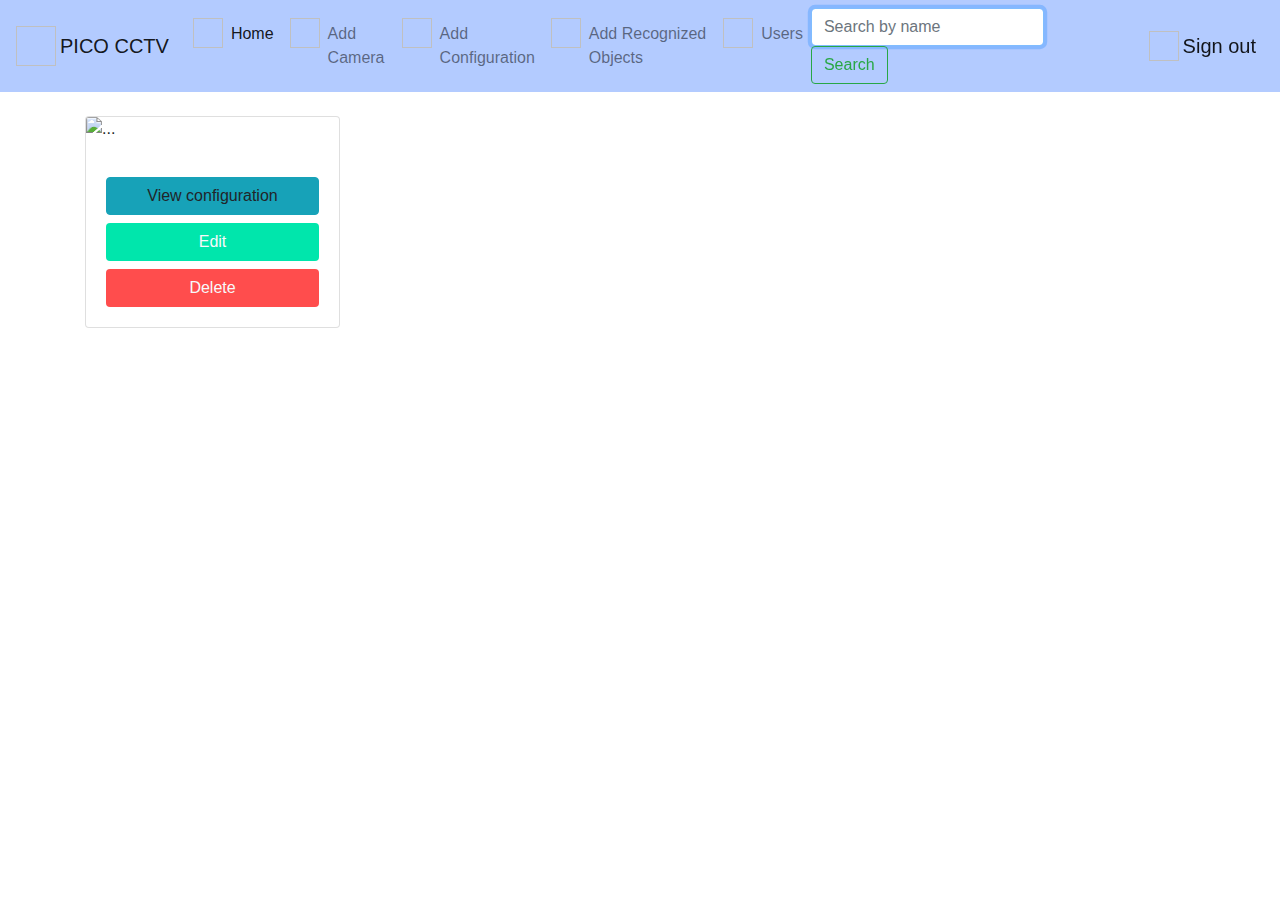
<file: src/main/resources/templates/index.html>
<!doctype html>
<html lang="en">
    <head>
        <!-- Required meta tags -->
        <meta charset="utf-8">
        <meta name="viewport" content="width=device-width, initial-scale=1, shrink-to-fit=no">
        <link rel="stylesheet" th:href="@{/css/index.css}">
        <!-- Bootstrap CSS -->
        <link rel="stylesheet" href="https://stackpath.bootstrapcdn.com/bootstrap/4.4.1/css/bootstrap.min.css" integrity="sha384-Vkoo8x4CGsO3+Hhxv8T/Q5PaXtkKtu6ug5TOeNV6gBiFeWPGFN9MuhOf23Q9Ifjh" crossorigin="anonymous">

        <title>PICO CCTV</title>
    </head>
    <body>
        <div th:object="${user}">
            <nav class="navbar navbar-expand-lg navbar-light" style="background-color: #b3cbff;">
                <img th:src="@{/img/logo.png}" width="40" height="40" alt="">
                <a class="navbar-brand ml-1" th:href="@{/home(sid=${user.token})}">PICO CCTV</a>
                <button class="navbar-toggler" type="button" data-toggle="collapse" data-target="#navbarNav" aria-controls="navbarNav" aria-expanded="false" aria-label="Toggle navigation">
                    <span class="navbar-toggler-icon"></span>
                </button>
                <div class="collapse navbar-collapse" id="navbarNav">
                    <ul class="navbar-nav">
                        <img class="mt-1 ml-2" th:src="@{/img/house.png}" width="30" height="30" alt="">
                        <li class="nav-item active">
                            <a class="nav-link" th:href="@{/home(sid=${user.token})}">Home <span class="sr-only">(current)</span></a>
                        </li>
                        <img class="mt-1 ml-2" th:src="@{/img/add.png}" width="30" height="30" alt="">
                        <li class="nav-item">
                            <a class="nav-link" th:href="@{/camera/new(sid=${user.token})}">Add Camera</a>
                        </li>
                        <img class="mt-1 ml-2" th:src="@{/img/settings.png}" width="30" height="30" alt="">
                        <li class="nav-item">
                            <a class="nav-link" th:href="@{/configuration/new(sid=${user.token})}">Add Configuration</a>
                        </li>
                        <img th:if="${user.role.name == 'ADMIN'}" class="mt-1 ml-2" th:src="@{/img/recognize.png}" width="30" height="30" alt="">
                        <li th:if="${user.role.name == 'ADMIN'}" class="nav-item">
                            <a class="nav-link" th:href="@{/object/new(sid=${user.token})}">Add Recognized Objects</a>
                        </li>
                        <img th:if="${user.role.name == 'ADMIN'}" class="mt-1 ml-2" th:src="@{/img/users.png}" width="30" height="30" alt="">
                        <li th:if="${user.role.name == 'ADMIN'}" class="nav-item">
                            <a class="nav-link" th:href="@{/users(sid=${user.token})}">Users</a>
                        </li>
                    </ul>
                </div>
                <form th:action="@{/search}" class="form-inline my-2 my-lg-0 mr-4">
                    <input autofocus="autofocus" name="q" class="form-control mr-sm-2" type="search" placeholder="Search by name" aria-label="Search">
                    <input style="display:none" name="sid" th:value="${user.token}"></input>
                    <button class="btn btn-outline-success my-2 my-sm-0" type="submit">Search</button>
                </form>
                <img class="ml-5" th:src="@{/img/sign.png}" width="30" height="30" alt="">
                <a class="navbar-brand ml-1 mr-2" href="/user/login">Sign out</a>
            </nav>

            <div class="container mt-4 cameras-index">
                <div class="row">
                        <div th:each="camera : ${cameras}" class="col-md-3 mb-4">
                            <div class="card">
                                <img th:src="${camera.urlImage}" class="card-img-top" alt="...">
                                <div class="card-body">
                                    <h5 th:text="${camera.name}" class="card-title"></h5>
                                    <p th:text="${camera.description}" class="card-text"></p>
                                    <p th:text="${camera.ip}" class="card-text"></p>
                                    <a th:href="@{/configurationById(id=${camera.configuration.id}, sid=${user.token})}" class="btn btn-info w-100">View configuration</a>
                                    <a th:href="@{/camera/edit(id=${camera.id}, sid=${user.token})}" style="background-color: #00e6ac;" class="btn mt-2 w-100 text-light">Edit</a>
                                    <a th:href="@{/camera/delete(id=${camera.id}, sid=${user.token})}" style="background-color: #ff4d4d;" class="btn mt-2 w-100 text-light">Delete</a>
                                </div>
                            </div>
                        </div>
                </div>
            </div>
        </div>

        <!-- Optional JavaScript -->
        <!-- jQuery first, then Popper.js, then Bootstrap JS -->
        <script src="https://code.jquery.com/jquery-3.4.1.slim.min.js" integrity="sha384-J6qa4849blE2+poT4WnyKhv5vZF5SrPo0iEjwBvKU7imGFAV0wwj1yYfoRSJoZ+n" crossorigin="anonymous"></script>
        <script src="https://cdn.jsdelivr.net/npm/popper.js@1.16.0/dist/umd/popper.min.js" integrity="sha384-Q6E9RHvbIyZFJoft+2mJbHaEWldlvI9IOYy5n3zV9zzTtmI3UksdQRVvoxMfooAo" crossorigin="anonymous"></script>
        <script src="https://stackpath.bootstrapcdn.com/bootstrap/4.4.1/js/bootstrap.min.js" integrity="sha384-wfSDF2E50Y2D1uUdj0O3uMBJnjuUD4Ih7YwaYd1iqfktj0Uod8GCExl3Og8ifwB6" crossorigin="anonymous"></script>
    </body>
</html>
</file>
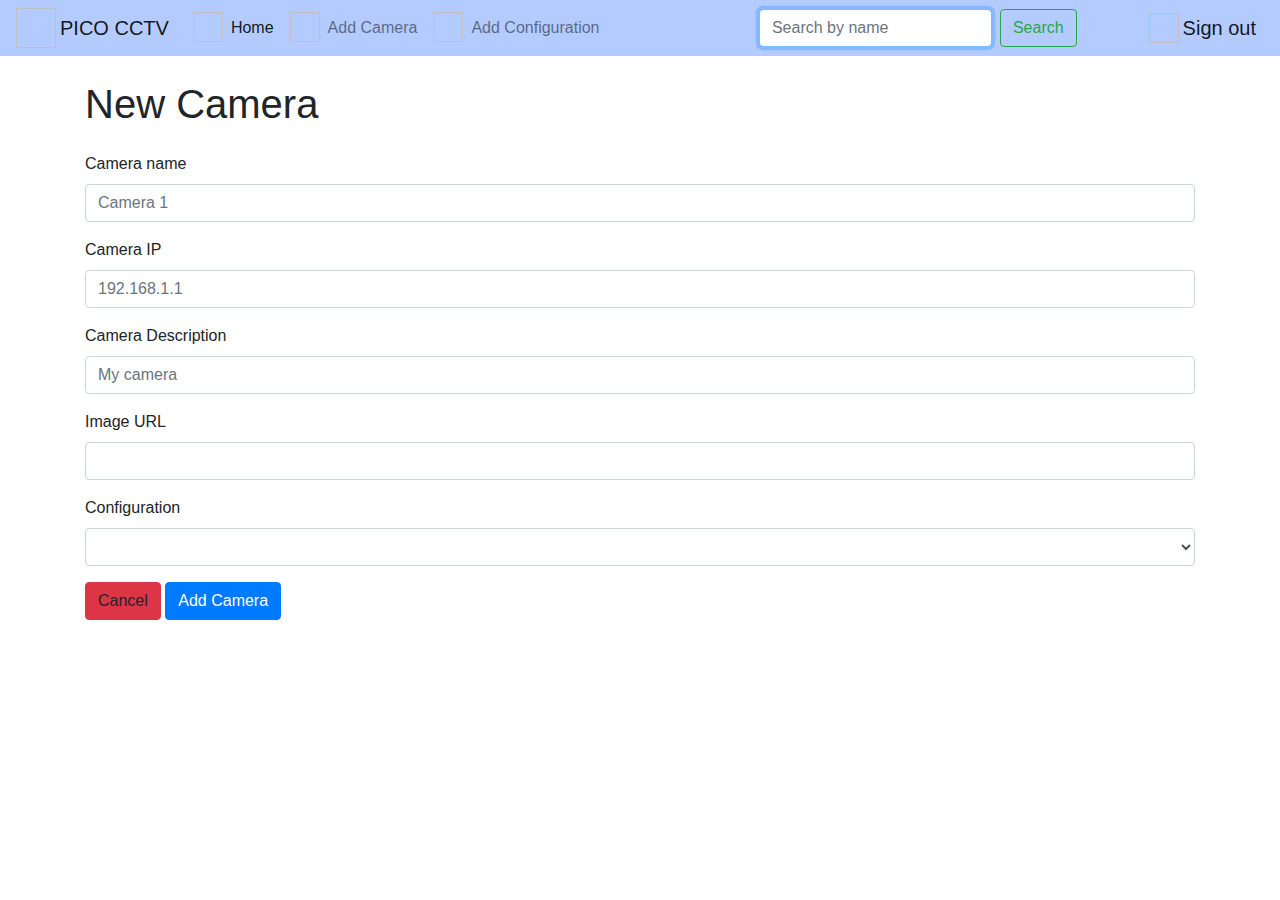
<file: src/main/resources/templates/addCamera.html>
<!doctype html>
<html lang="en">
    <head>
        <!-- Required meta tags -->
        <meta charset="utf-8">
        <meta name="viewport" content="width=device-width, initial-scale=1, shrink-to-fit=no">

        <link rel="stylesheet" th:href="@{/css/index.css}">
        <!-- Bootstrap CSS -->
        <link rel="stylesheet" href="https://stackpath.bootstrapcdn.com/bootstrap/4.4.1/css/bootstrap.min.css" integrity="sha384-Vkoo8x4CGsO3+Hhxv8T/Q5PaXtkKtu6ug5TOeNV6gBiFeWPGFN9MuhOf23Q9Ifjh" crossorigin="anonymous">

        <title>Add Camera</title>
    </head>
    <body>
        <nav class="navbar navbar-expand-lg navbar-light" style="background-color: #b3cbff;">
            <img th:src="@{/img/logo.png}" width="40" height="40" alt="">
            <a class="navbar-brand ml-1" th:href="@{/home(sid=${user.token})}">PICO CCTV</a>
            <button class="navbar-toggler" type="button" data-toggle="collapse" data-target="#navbarNav" aria-controls="navbarNav" aria-expanded="false" aria-label="Toggle navigation">
                <span class="navbar-toggler-icon"></span>
            </button>
            <div class="collapse navbar-collapse" id="navbarNav" th:object="${user}">
                <ul class="navbar-nav">
                    <img class="mt-1 ml-2" th:src="@{/img/house.png}" width="30" height="30" alt="">
                    <li class="nav-item active">
                        <a class="nav-link" th:href="@{/home(sid=${user.token})}">Home <span class="sr-only">(current)</span></a>
                    </li>
                    <img class="mt-1 ml-2" th:src="@{/img/add.png}" width="30" height="30" alt="">
                    <li class="nav-item">
                        <a class="nav-link" th:href="@{/camera/new(sid=${user.token})}">Add Camera</a>
                    </li>
                    <img class="mt-1 ml-2" th:src="@{/img/settings.png}" width="30" height="30" alt="">
                    <li class="nav-item">
                        <a class="nav-link" th:href="@{/configuration/new(sid=${user.token})}">Add Configuration</a>
                    </li>
                </ul>
            </div>
            <form th:action="@{/search}" class="form-inline my-2 my-lg-0 mr-4">
                <input autofocus="autofocus" name="q" class="form-control mr-sm-2" type="search" placeholder="Search by name" aria-label="Search">
                <input style="display:none" name="sid" th:value="${user.token}"></input>
                <button class="btn btn-outline-success my-2 my-sm-0" type="submit">Search</button>
            </form>
            <img class="ml-5" th:src="@{/img/sign.png}" width="30" height="30" alt="">
            <a class="navbar-brand ml-1 mr-2" href="/user/login">Sign out</a>
        </nav>

        <div class="container center_div">
            <h1 class="mt-4">New Camera</h1>
            <div th:object="${user}">
                <form method="post" th:action="@{/camera/save(sid=${user.token})}" th:object="${camera}">
                    <div class="form-group mt-4">
                        <label for="name">Camera name</label>
                        <input required="true" th:field="*{name}" type="text" class="form-control" name="name" id="name" placeholder="Camera 1">
                    </div>
                    <div class="form-group">
                        <label for="ip">Camera IP</label>
                        <input required="true" th:field="*{ip}" type="text" class="form-control" name="ip" id="ip" placeholder="192.168.1.1">
                    </div>
                    <div class="form-group">
                        <label for="description">Camera Description</label>
                        <input type="text" th:field="*{description}" class="form-control" name="description" id="description" placeholder="My camera">
                    </div>
                    <div class="form-group">
                        <label for="urlImage">Image URL</label>
                        <input type="text" th:field="*{urlImage}" class="form-control" name="urlImage" id="urlImage" placeholder="">
                    </div>
                    <div class="form-group">
                        <label for="configuration">Configuration</label>
                        <select class="form-control" th:field="*{configuration}" id="configuration">
                            <option th:each="configuration : ${configurations}" th:value="${configuration.id}" th:text="${configuration.name}"></option>
                        </select>
                    </div>
                    <a th:href="@{/home(sid=${user.token})}" class="btn btn-danger">Cancel</a>
                    <button type="submit" class="btn btn-primary">Add Camera</button>
                </form>
            </div>
        </div>
</file>
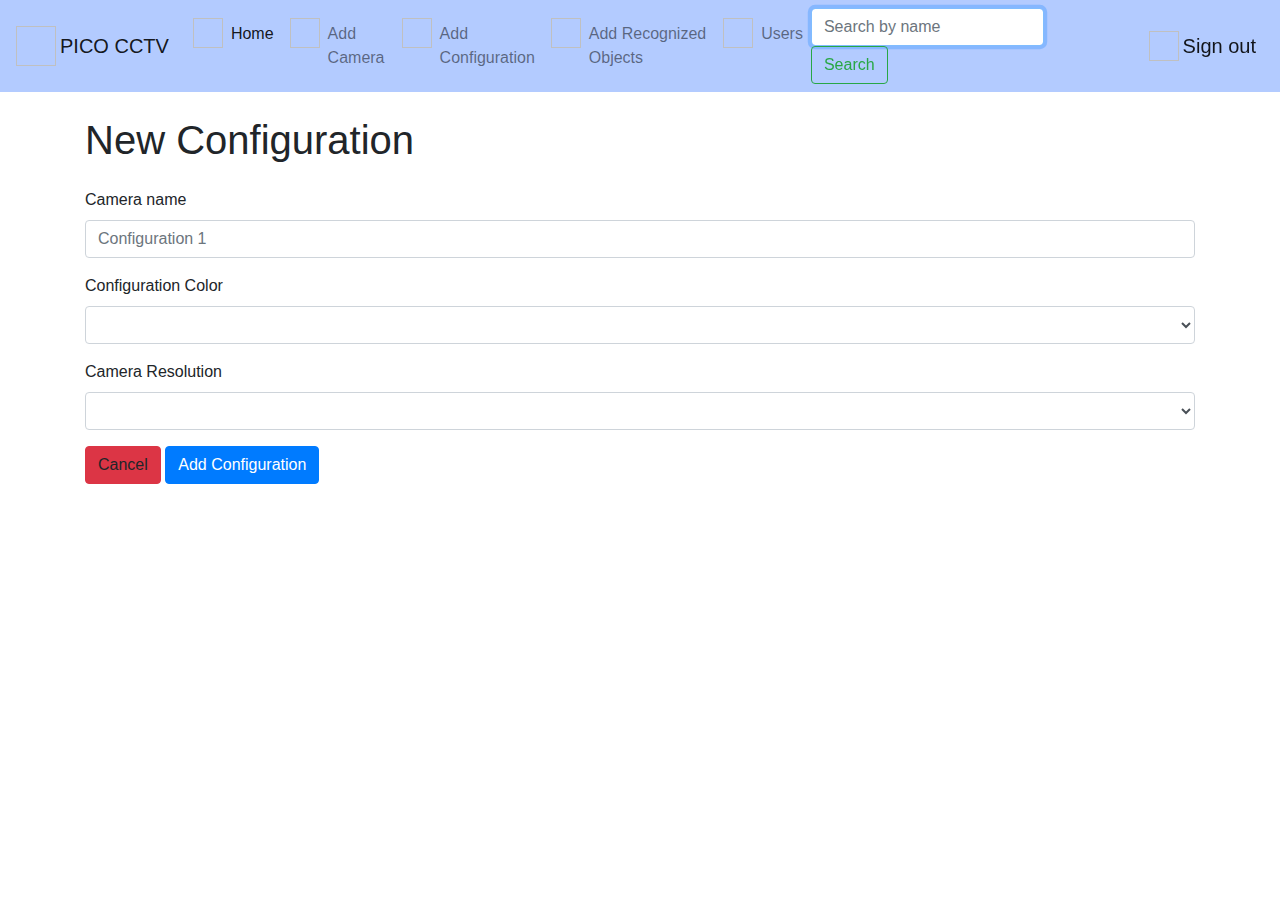
<file: src/main/resources/templates/addConfiguration.html>
<!doctype html>
<html lang="en">
    <head>
        <!-- Required meta tags -->
        <meta charset="utf-8">
        <meta name="viewport" content="width=device-width, initial-scale=1, shrink-to-fit=no">

        <link rel="stylesheet" th:href="@{/css/index.css}">
        <!-- Bootstrap CSS -->
        <link rel="stylesheet" href="https://stackpath.bootstrapcdn.com/bootstrap/4.4.1/css/bootstrap.min.css" integrity="sha384-Vkoo8x4CGsO3+Hhxv8T/Q5PaXtkKtu6ug5TOeNV6gBiFeWPGFN9MuhOf23Q9Ifjh" crossorigin="anonymous">

        <title>Add Configuration</title>
    </head>
    <body>
        <nav class="navbar navbar-expand-lg navbar-light" style="background-color: #b3cbff;">
            <img th:src="@{/img/logo.png}" width="40" height="40" alt="">
            <a class="navbar-brand ml-1" th:href="@{/home(sid=${user.token})}">PICO CCTV</a>
            <button class="navbar-toggler" type="button" data-toggle="collapse" data-target="#navbarNav" aria-controls="navbarNav" aria-expanded="false" aria-label="Toggle navigation">
                <span class="navbar-toggler-icon"></span>
            </button>
            <div class="collapse navbar-collapse" id="navbarNav">
                <ul class="navbar-nav">
                    <img class="mt-1 ml-2" th:src="@{/img/house.png}" width="30" height="30" alt="">
                    <li class="nav-item active">
                        <a class="nav-link" th:href="@{/home(sid=${user.token})}">Home <span class="sr-only">(current)</span></a>
                    </li>
                    <img class="mt-1 ml-2" th:src="@{/img/add.png}" width="30" height="30" alt="">
                    <li class="nav-item">
                        <a class="nav-link" th:href="@{/camera/new(sid=${user.token})}">Add Camera</a>
                    </li>
                    <img class="mt-1 ml-2" th:src="@{/img/settings.png}" width="30" height="30" alt="">
                    <li class="nav-item">
                        <a class="nav-link" th:href="@{/configuration/new(sid=${user.token})}">Add Configuration</a>
                    </li>
                    <img th:if="${user.role.name == 'ADMIN'}" class="mt-1 ml-2" th:src="@{/img/recognize.png}" width="30" height="30" alt="">
                    <li th:if="${user.role.name == 'ADMIN'}" class="nav-item">
                        <a class="nav-link" th:href="@{/object/new(sid=${user.token})}">Add Recognized Objects</a>
                    </li>
                    <img th:if="${user.role.name == 'ADMIN'}" class="mt-1 ml-2" th:src="@{/img/users.png}" width="30" height="30" alt="">
                    <li th:if="${user.role.name == 'ADMIN'}" class="nav-item">
                        <a class="nav-link" th:href="@{/users(sid=${user.token})}">Users</a>
                    </li>
                </ul>
            </div>
            <form th:action="@{/search}" class="form-inline my-2 my-lg-0 mr-4">
                <input autofocus="autofocus" name="q" class="form-control mr-sm-2" type="search" placeholder="Search by name" aria-label="Search">
                <input style="display:none" name="sid" th:value="${user.token}"></input>
                <button class="btn btn-outline-success my-2 my-sm-0" type="submit">Search</button>
            </form>
            <img class="ml-5" th:src="@{/img/sign.png}" width="30" height="30" alt="">
            <a class="navbar-brand ml-1 mr-2" href="/user/login">Sign out</a>
        </nav>

        <div class="container center_div">
            <h1 class="mt-4">New Configuration</h1>
            <div th:object="${user}">
                <form method="post" th:action="@{/configuration/save(sid=${user.token})}" th:object="${configuration}">
                    <div class="form-group mt-4">
                        <label for="name">Camera name</label>
                        <input required="true" th:field="*{name}" type="text" class="form-control" name="name" id="name" placeholder="Configuration 1">
                    </div>
                    <div class="form-group">
                        <label for="color">Configuration Color</label>
                        <select class="form-control" th:field="*{color}" id="color">
                            <option th:value="RGB" th:text="RGB"></option>
                            <option th:value="CMYK" th:text="CMYK"></option>
                            <option th:value="Grayscale" th:text="Grayscale"></option>
                        </select>
                    </div>
                    <div class="form-group">
                        <label for="resolution">Camera Resolution</label>
                        <select class="form-control" th:field="*{resolution}" id="resolution">
                            <option th:value="640x360" th:text="640x360"></option>
                            <option th:value="800x600" th:text="800x600"></option>
                            <option th:value="1024x768" th:text="1024x768"></option>
                            <option th:value="1440x900" th:text="1440x900"></option>
                            <option th:value="1920x1080" th:text="1920x1080"></option>
                        </select>
                    </div>
                    <a th:href="@{/home(sid=${user.token})}" class="btn btn-danger">Cancel</a>
                    <button type="submit" class="btn btn-primary">Add Configuration</button>
                </form>
            </div>
        </div>
</file>
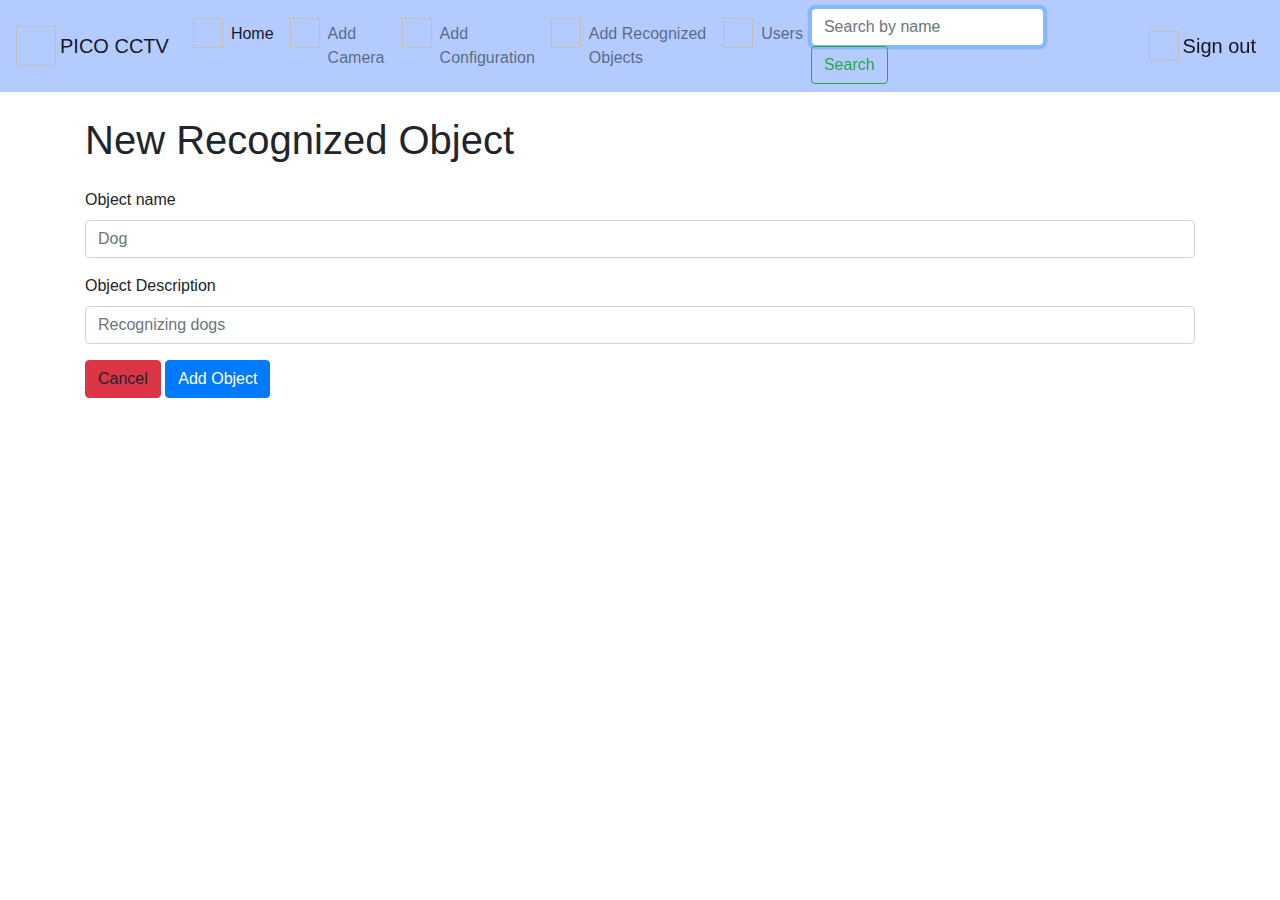
<file: src/main/resources/templates/addObject.html>
<!doctype html>
<html lang="en">
    <head>
        <!-- Required meta tags -->
        <meta charset="utf-8">
        <meta name="viewport" content="width=device-width, initial-scale=1, shrink-to-fit=no">

        <link rel="stylesheet" th:href="@{/css/index.css}">
        <!-- Bootstrap CSS -->
        <link rel="stylesheet" href="https://stackpath.bootstrapcdn.com/bootstrap/4.4.1/css/bootstrap.min.css" integrity="sha384-Vkoo8x4CGsO3+Hhxv8T/Q5PaXtkKtu6ug5TOeNV6gBiFeWPGFN9MuhOf23Q9Ifjh" crossorigin="anonymous">

        <title>Add Camera</title>
    </head>
    <body>
        <nav class="navbar navbar-expand-lg navbar-light" style="background-color: #b3cbff;">
            <img th:src="@{/img/logo.png}" width="40" height="40" alt="">
            <a class="navbar-brand ml-1" th:href="@{/home(sid=${user.token})}">PICO CCTV</a>
            <button class="navbar-toggler" type="button" data-toggle="collapse" data-target="#navbarNav" aria-controls="navbarNav" aria-expanded="false" aria-label="Toggle navigation">
                <span class="navbar-toggler-icon"></span>
            </button>
            <div class="collapse navbar-collapse" id="navbarNav">
                <ul class="navbar-nav">
                    <img class="mt-1 ml-2" th:src="@{/img/house.png}" width="30" height="30" alt="">
                    <li class="nav-item active">
                        <a class="nav-link" th:href="@{/home(sid=${user.token})}">Home <span class="sr-only">(current)</span></a>
                    </li>
                    <img class="mt-1 ml-2" th:src="@{/img/add.png}" width="30" height="30" alt="">
                    <li class="nav-item">
                        <a class="nav-link" th:href="@{/camera/new(sid=${user.token})}">Add Camera</a>
                    </li>
                    <img class="mt-1 ml-2" th:src="@{/img/settings.png}" width="30" height="30" alt="">
                    <li class="nav-item">
                        <a class="nav-link" th:href="@{/configuration/new(sid=${user.token})}">Add Configuration</a>
                    </li>
                    <img th:if="${user.role.name == 'ADMIN'}" class="mt-1 ml-2" th:src="@{/img/recognize.png}" width="30" height="30" alt="">
                    <li th:if="${user.role.name == 'ADMIN'}" class="nav-item">
                        <a class="nav-link" th:href="@{/object/new(sid=${user.token})}">Add Recognized Objects</a>
                    </li>
                    <img th:if="${user.role.name == 'ADMIN'}" class="mt-1 ml-2" th:src="@{/img/users.png}" width="30" height="30" alt="">
                    <li th:if="${user.role.name == 'ADMIN'}" class="nav-item">
                        <a class="nav-link" th:href="@{/users(sid=${user.token})}">Users</a>
                    </li>
                </ul>
            </div>
            <form th:action="@{/search}" class="form-inline my-2 my-lg-0 mr-4">
                <input autofocus="autofocus" name="q" class="form-control mr-sm-2" type="search" placeholder="Search by name" aria-label="Search">
                <input style="display:none" name="sid" th:value="${user.token}"></input>
                <button class="btn btn-outline-success my-2 my-sm-0" type="submit">Search</button>
            </form>
            <img class="ml-5" th:src="@{/img/sign.png}" width="30" height="30" alt="">
            <a class="navbar-brand ml-1 mr-2" href="/user/login">Sign out</a>
        </nav>

        <div class="container center_div">
            <h1 class="mt-4">New Recognized Object</h1>
            <div th:object="${user}">
                <form method="post" th:action="@{/object/save(sid=${user.token})}" th:object="${object}">
                    <div class="form-group mt-4">
                        <label for="name">Object name</label>
                        <input required="true" th:field="*{name}" type="text" class="form-control" name="name" id="name" placeholder="Dog">
                    </div>
                    <div class="form-group">
                        <label for="description">Object Description</label>
                        <input type="text" th:field="*{description}" class="form-control" name="description" id="description" placeholder="Recognizing dogs">
                    </div>
                    <a th:href="@{/home(sid=${user.token})}" class="btn btn-danger">Cancel</a>
                    <button type="submit" class="btn btn-primary">Add Object</button>
                </form>
            </div>
        </div>
</file>
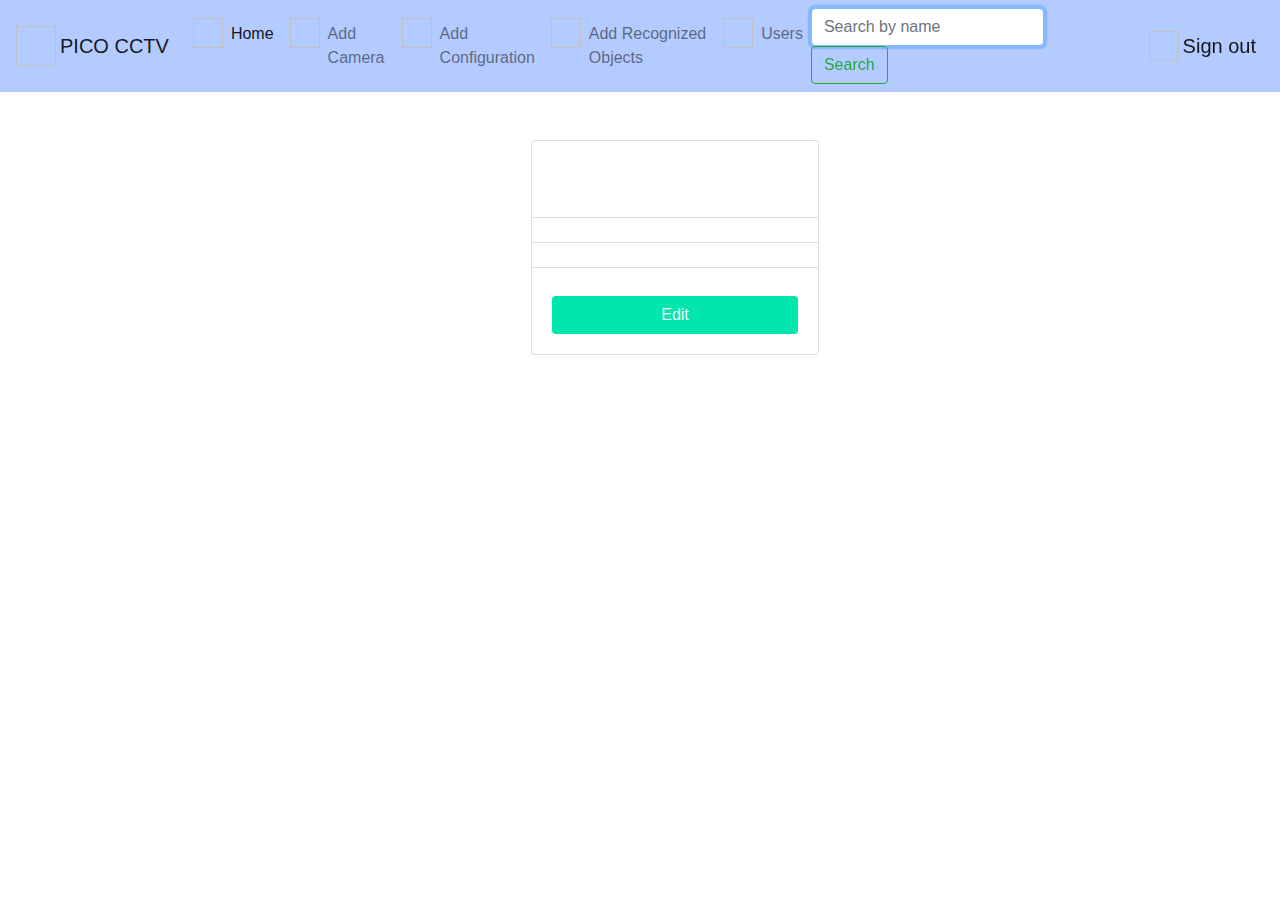
<file: src/main/resources/templates/configuration.html>
<!doctype html>
<html lang="en">
    <head>
        <!-- Required meta tags -->
        <meta charset="utf-8">
        <meta name="viewport" content="width=device-width, initial-scale=1, shrink-to-fit=no">

        <link rel="stylesheet" th:href="@{/css/index.css}">
        <!-- Bootstrap CSS -->
        <link rel="stylesheet" href="https://stackpath.bootstrapcdn.com/bootstrap/4.4.1/css/bootstrap.min.css" integrity="sha384-Vkoo8x4CGsO3+Hhxv8T/Q5PaXtkKtu6ug5TOeNV6gBiFeWPGFN9MuhOf23Q9Ifjh" crossorigin="anonymous">

        <title>Configuration</title>
    </head>
    <body>
        <nav class="navbar navbar-expand-lg navbar-light" style="background-color: #b3cbff;">
            <img th:src="@{/img/logo.png}" width="40" height="40" alt="">
            <a class="navbar-brand ml-1" th:href="@{/home(sid=${user.token})}">PICO CCTV</a>
            <button class="navbar-toggler" type="button" data-toggle="collapse" data-target="#navbarNav" aria-controls="navbarNav" aria-expanded="false" aria-label="Toggle navigation">
                <span class="navbar-toggler-icon"></span>
            </button>
            <div class="collapse navbar-collapse" id="navbarNav">
                <ul class="navbar-nav">
                    <img class="mt-1 ml-2" th:src="@{/img/house.png}" width="30" height="30" alt="">
                    <li class="nav-item active">
                        <a class="nav-link" th:href="@{/home(sid=${user.token})}">Home <span class="sr-only">(current)</span></a>
                    </li>
                    <img class="mt-1 ml-2" th:src="@{/img/add.png}" width="30" height="30" alt="">
                    <li class="nav-item">
                        <a class="nav-link" th:href="@{/camera/new(sid=${user.token})}">Add Camera</a>
                    </li>
                    <img class="mt-1 ml-2" th:src="@{/img/settings.png}" width="30" height="30" alt="">
                    <li class="nav-item">
                        <a class="nav-link" th:href="@{/configuration/new(sid=${user.token})}">Add Configuration</a>
                    </li>
                    <img th:if="${user.role.name == 'ADMIN'}" class="mt-1 ml-2" th:src="@{/img/recognize.png}" width="30" height="30" alt="">
                    <li th:if="${user.role.name == 'ADMIN'}" class="nav-item">
                        <a class="nav-link" th:href="@{/object/new(sid=${user.token})}">Add Recognized Objects</a>
                    </li>
                    <img th:if="${user.role.name == 'ADMIN'}" class="mt-1 ml-2" th:src="@{/img/users.png}" width="30" height="30" alt="">
                    <li th:if="${user.role.name == 'ADMIN'}" class="nav-item">
                        <a class="nav-link" th:href="@{/users(sid=${user.token})}">Users</a>
                    </li>
                </ul>
            </div>
            <form th:action="@{/search}" class="form-inline my-2 my-lg-0 mr-4">
                <input autofocus="autofocus" name="q" class="form-control mr-sm-2" type="search" placeholder="Search by name" aria-label="Search">
                <input style="display:none" name="sid" th:value="${user.token}"></input>
                <button class="btn btn-outline-success my-2 my-sm-0" type="submit">Search</button>
            </form>
            <img class="ml-5" th:src="@{/img/sign.png}" width="30" height="30" alt="">
            <a class="navbar-brand ml-1 mr-2" href="/user/login">Sign out</a>
        </nav>

        <div class="mt-5 mx-auto" style="width: 218px;">
            <div class="card" style="width: 18rem;" th:each="configuration : ${configurations}">
                <div class="card-body">
                    <h5 class="card-title" th:text="${configuration.name}"></h5>
                </div>
                <ul class="list-group list-group-flush">
                    <li class="list-group-item" th:text="${configuration.id}"></li>
                    <li class="list-group-item" th:text="${configuration.resolution}"></li>
                    <li class="list-group-item" th:text="${configuration.color}"></li>
                </ul>
                <div class="card-body">
                    <div th:object="${user}">
                        <a th:href="@{/configuration/edit(id=${configuration.id}, sid=${user.token})}" style="background-color: #00e6ac;" class="btn mt-2 w-100 text-light">Edit</a>
                    </div>    
                </div>
            </div>
        </div>

        <!-- Optional JavaScript -->
        <!-- jQuery first, then Popper.js, then Bootstrap JS -->
        <script src="https://code.jquery.com/jquery-3.4.1.slim.min.js" integrity="sha384-J6qa4849blE2+poT4WnyKhv5vZF5SrPo0iEjwBvKU7imGFAV0wwj1yYfoRSJoZ+n" crossorigin="anonymous"></script>
        <script src="https://cdn.jsdelivr.net/npm/popper.js@1.16.0/dist/umd/popper.min.js" integrity="sha384-Q6E9RHvbIyZFJoft+2mJbHaEWldlvI9IOYy5n3zV9zzTtmI3UksdQRVvoxMfooAo" crossorigin="anonymous"></script>
        <script src="https://stackpath.bootstrapcdn.com/bootstrap/4.4.1/js/bootstrap.min.js" integrity="sha384-wfSDF2E50Y2D1uUdj0O3uMBJnjuUD4Ih7YwaYd1iqfktj0Uod8GCExl3Og8ifwB6" crossorigin="anonymous"></script>
    </body>
</html>
</file>
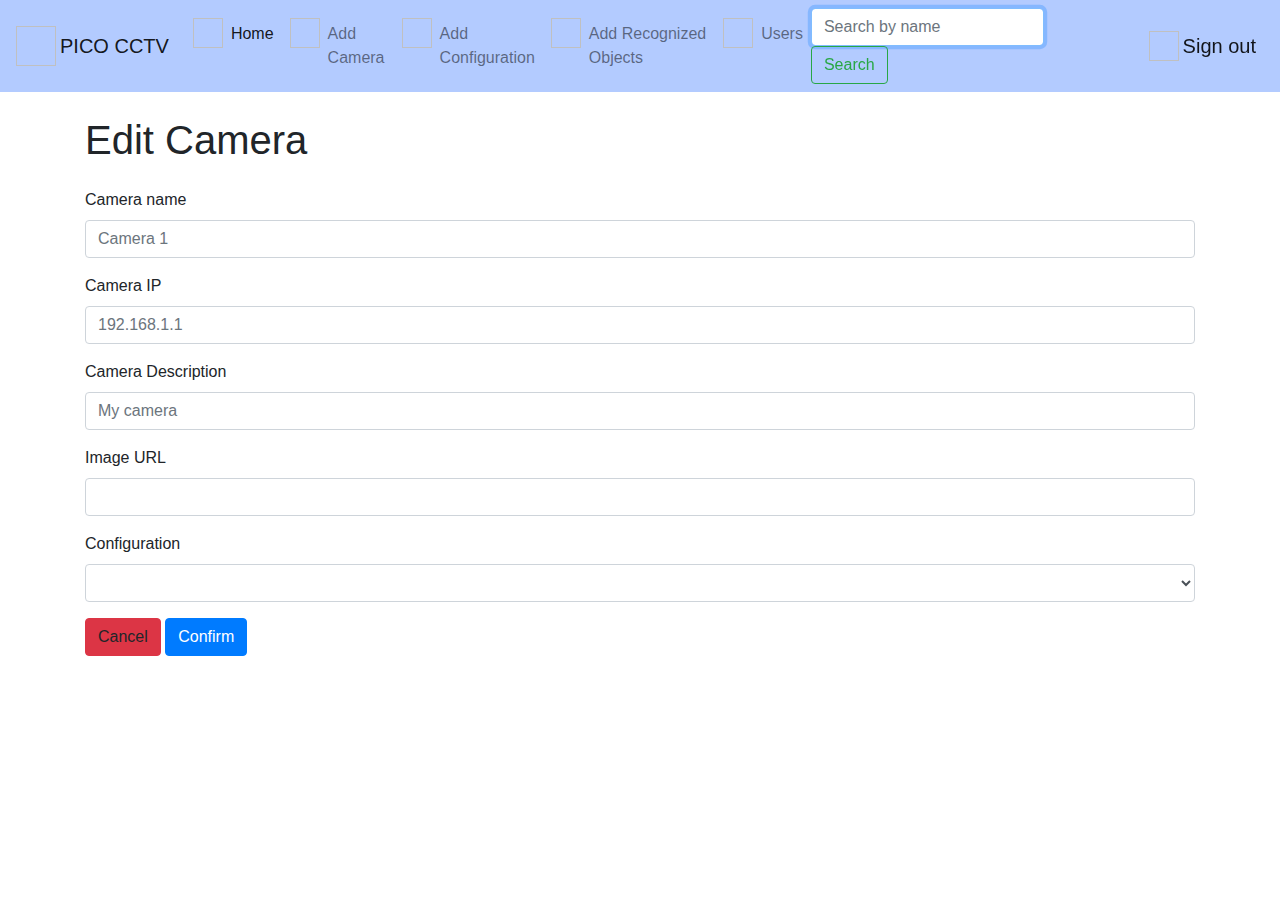
<file: src/main/resources/templates/editCamera.html>
<!doctype html>
<html lang="en">
    <head>
        <!-- Required meta tags -->
        <meta charset="utf-8">
        <meta name="viewport" content="width=device-width, initial-scale=1, shrink-to-fit=no">

        <link rel="stylesheet" th:href="@{/css/index.css}">
        <!-- Bootstrap CSS -->
        <link rel="stylesheet" href="https://stackpath.bootstrapcdn.com/bootstrap/4.4.1/css/bootstrap.min.css" integrity="sha384-Vkoo8x4CGsO3+Hhxv8T/Q5PaXtkKtu6ug5TOeNV6gBiFeWPGFN9MuhOf23Q9Ifjh" crossorigin="anonymous">

        <title>Edit Camera</title>
    </head>
    <body>
        <nav class="navbar navbar-expand-lg navbar-light" style="background-color: #b3cbff;">
            <img th:src="@{/img/logo.png}" width="40" height="40" alt="">
            <a class="navbar-brand ml-1" th:href="@{/home(sid=${user.token})}">PICO CCTV</a>
            <button class="navbar-toggler" type="button" data-toggle="collapse" data-target="#navbarNav" aria-controls="navbarNav" aria-expanded="false" aria-label="Toggle navigation">
                <span class="navbar-toggler-icon"></span>
            </button>
            <div class="collapse navbar-collapse" id="navbarNav">
                <ul class="navbar-nav">
                    <img class="mt-1 ml-2" th:src="@{/img/house.png}" width="30" height="30" alt="">
                    <li class="nav-item active">
                        <a class="nav-link" th:href="@{/home(sid=${user.token})}">Home <span class="sr-only">(current)</span></a>
                    </li>
                    <img class="mt-1 ml-2" th:src="@{/img/add.png}" width="30" height="30" alt="">
                    <li class="nav-item">
                        <a class="nav-link" th:href="@{/camera/new(sid=${user.token})}">Add Camera</a>
                    </li>
                    <img class="mt-1 ml-2" th:src="@{/img/settings.png}" width="30" height="30" alt="">
                    <li class="nav-item">
                        <a class="nav-link" th:href="@{/configuration/new(sid=${user.token})}">Add Configuration</a>
                    </li>
                    <img th:if="${user.role.name == 'ADMIN'}" class="mt-1 ml-2" th:src="@{/img/recognize.png}" width="30" height="30" alt="">
                    <li th:if="${user.role.name == 'ADMIN'}" class="nav-item">
                        <a class="nav-link" th:href="@{/object/new(sid=${user.token})}">Add Recognized Objects</a>
                    </li>
                    <img th:if="${user.role.name == 'ADMIN'}" class="mt-1 ml-2" th:src="@{/img/users.png}" width="30" height="30" alt="">
                    <li th:if="${user.role.name == 'ADMIN'}" class="nav-item">
                        <a class="nav-link" th:href="@{/users(sid=${user.token})}">Users</a>
                    </li>
                </ul>
            </div>
            <form th:action="@{/search}" class="form-inline my-2 my-lg-0 mr-4">
                <input autofocus="autofocus" name="q" class="form-control mr-sm-2" type="search" placeholder="Search by name" aria-label="Search">
                <input style="display:none" name="sid" th:value="${user.token}"></input>
                <button class="btn btn-outline-success my-2 my-sm-0" type="submit">Search</button>
            </form>
            <img class="ml-5" th:src="@{/img/sign.png}" width="30" height="30" alt="">
            <a class="navbar-brand ml-1 mr-2" href="/user/login">Sign out</a>
        </nav>

        <div class="container center_div">
            <h1 class="mt-4">Edit Camera</h1>
            <div th:object="${user}">
                <form method="post" th:action="@{/camera/edit/confirm(id=${camera.id}, sid=${user.token})}" th:object="${camera}">
                    <div class="form-group mt-4">
                        <label for="name">Camera name</label>
                        <input required="true" th:field="*{name}" type="text" class="form-control" name="name" id="name" placeholder="Camera 1">
                    </div>
                    <div class="form-group">
                        <label for="ip">Camera IP</label>
                        <input required="true" th:field="*{ip}" type="text" class="form-control" name="ip" id="ip" placeholder="192.168.1.1">
                    </div>
                    <div class="form-group">
                        <label for="description">Camera Description</label>
                        <input type="text" th:field="*{description}" class="form-control" name="description" id="description" placeholder="My camera">
                    </div>
                    <div class="form-group">
                        <label for="urlImage">Image URL</label>
                        <input type="text" th:field="*{urlImage}" class="form-control" name="urlImage" id="urlImage" placeholder="">
                    </div>
                    <div class="form-group">
                        <label for="configuration">Configuration</label>
                        <select class="form-control" th:field="*{configuration}" id="configuration">
                            <option th:each="configuration : ${configurations}" th:value="${configuration.id}" th:text="${configuration.name}"></option>
                        </select>
                    </div>
                    <a th:href="@{/home(sid=${user.token})}" class="btn btn-danger">Cancel</a>
                    <button type="submit" class="btn btn-primary">Confirm</button>
                </form>
            </div>
        </div>
</file>
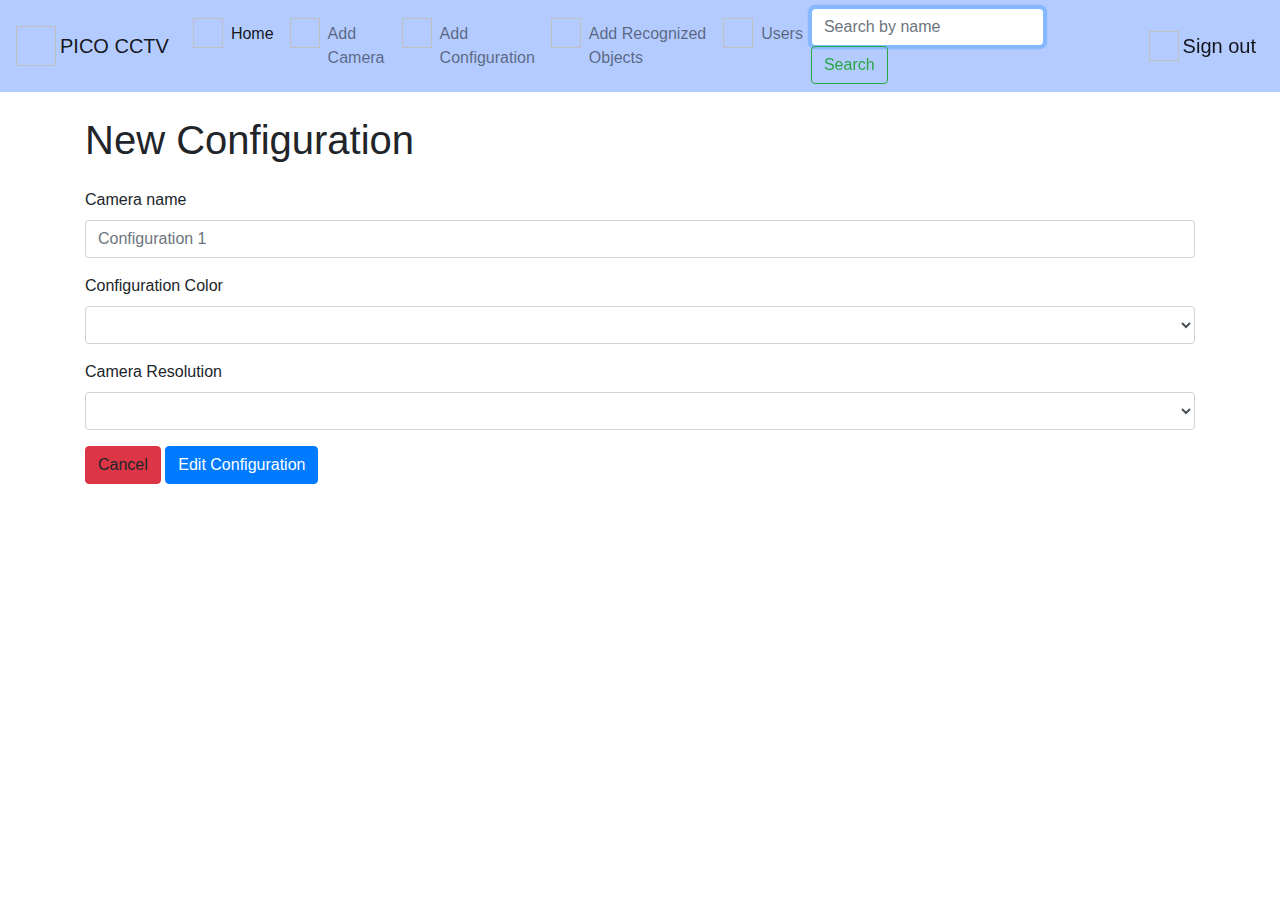
<file: src/main/resources/templates/editConfiguration.html>
<!doctype html>
<html lang="en">
    <head>
        <!-- Required meta tags -->
        <meta charset="utf-8">
        <meta name="viewport" content="width=device-width, initial-scale=1, shrink-to-fit=no">

        <link rel="stylesheet" th:href="@{/css/index.css}">
        <!-- Bootstrap CSS -->
        <link rel="stylesheet" href="https://stackpath.bootstrapcdn.com/bootstrap/4.4.1/css/bootstrap.min.css" integrity="sha384-Vkoo8x4CGsO3+Hhxv8T/Q5PaXtkKtu6ug5TOeNV6gBiFeWPGFN9MuhOf23Q9Ifjh" crossorigin="anonymous">

        <title>Edit Configuration</title>
    </head>
    <body>
        <nav class="navbar navbar-expand-lg navbar-light" style="background-color: #b3cbff;">
            <img th:src="@{/img/logo.png}" width="40" height="40" alt="">
            <a class="navbar-brand ml-1" th:href="@{/home(sid=${user.token})}">PICO CCTV</a>
            <button class="navbar-toggler" type="button" data-toggle="collapse" data-target="#navbarNav" aria-controls="navbarNav" aria-expanded="false" aria-label="Toggle navigation">
                <span class="navbar-toggler-icon"></span>
            </button>
            <div class="collapse navbar-collapse" id="navbarNav">
                <ul class="navbar-nav">
                    <img class="mt-1 ml-2" th:src="@{/img/house.png}" width="30" height="30" alt="">
                    <li class="nav-item active">
                        <a class="nav-link" th:href="@{/home(sid=${user.token})}">Home <span class="sr-only">(current)</span></a>
                    </li>
                    <img class="mt-1 ml-2" th:src="@{/img/add.png}" width="30" height="30" alt="">
                    <li class="nav-item">
                        <a class="nav-link" th:href="@{/camera/new(sid=${user.token})}">Add Camera</a>
                    </li>
                    <img class="mt-1 ml-2" th:src="@{/img/settings.png}" width="30" height="30" alt="">
                    <li class="nav-item">
                        <a class="nav-link" th:href="@{/configuration/new(sid=${user.token})}">Add Configuration</a>
                    </li>
                    <img th:if="${user.role.name == 'ADMIN'}" class="mt-1 ml-2" th:src="@{/img/recognize.png}" width="30" height="30" alt="">
                    <li th:if="${user.role.name == 'ADMIN'}" class="nav-item">
                        <a class="nav-link" th:href="@{/object/new(sid=${user.token})}">Add Recognized Objects</a>
                    </li>
                    <img th:if="${user.role.name == 'ADMIN'}" class="mt-1 ml-2" th:src="@{/img/users.png}" width="30" height="30" alt="">
                    <li th:if="${user.role.name == 'ADMIN'}" class="nav-item">
                        <a class="nav-link" th:href="@{/users(sid=${user.token})}">Users</a>
                    </li>
                </ul>
            </div>
            <form th:action="@{/search}" class="form-inline my-2 my-lg-0 mr-4">
                <input autofocus="autofocus" name="q" class="form-control mr-sm-2" type="search" placeholder="Search by name" aria-label="Search">
                <input style="display:none" name="sid" th:value="${user.token}"></input>
                <button class="btn btn-outline-success my-2 my-sm-0" type="submit">Search</button>
            </form>
            <img class="ml-5" th:src="@{/img/sign.png}" width="30" height="30" alt="">
            <a class="navbar-brand ml-1 mr-2" href="/user/login">Sign out</a>
        </nav>

        <div class="container center_div">
            <h1 class="mt-4">New Configuration</h1>
            <div th:object="${user}">
                <form method="post" th:action="@{/configuration/edit/confirm(id=${configuration.id}, sid=${user.token})}" th:object="${configuration}">
                    <div class="form-group mt-4">
                        <label for="name">Camera name</label>
                        <input required="true" th:field="*{name}" type="text" class="form-control" name="name" id="name" placeholder="Configuration 1">
                    </div>
                    <div class="form-group">
                        <label for="color">Configuration Color</label>
                        <select class="form-control" th:field="*{color}" id="color">
                            <option th:value="RGB" th:text="RGB"></option>
                            <option th:value="CMYK" th:text="CMYK"></option>
                            <option th:value="Grayscale" th:text="Grayscale"></option>
                        </select>
                    </div>
                    <div class="form-group">
                        <label for="resolution">Camera Resolution</label>
                        <select class="form-control" th:field="*{resolution}" id="resolution">
                            <option th:value="640x360" th:text="640x360"></option>
                            <option th:value="800x600" th:text="800x600"></option>
                            <option th:value="1024x768" th:text="1024x768"></option>
                            <option th:value="1440x900" th:text="1440x900"></option>
                            <option th:value="1920x1080" th:text="1920x1080"></option>
                        </select>
                    </div>
                    <a th:href="@{/home(sid=${user.token})}" class="btn btn-danger">Cancel</a>
                    <button type="submit" class="btn btn-primary">Edit Configuration</button>
                </form>
            </div>
        </div>
</file>
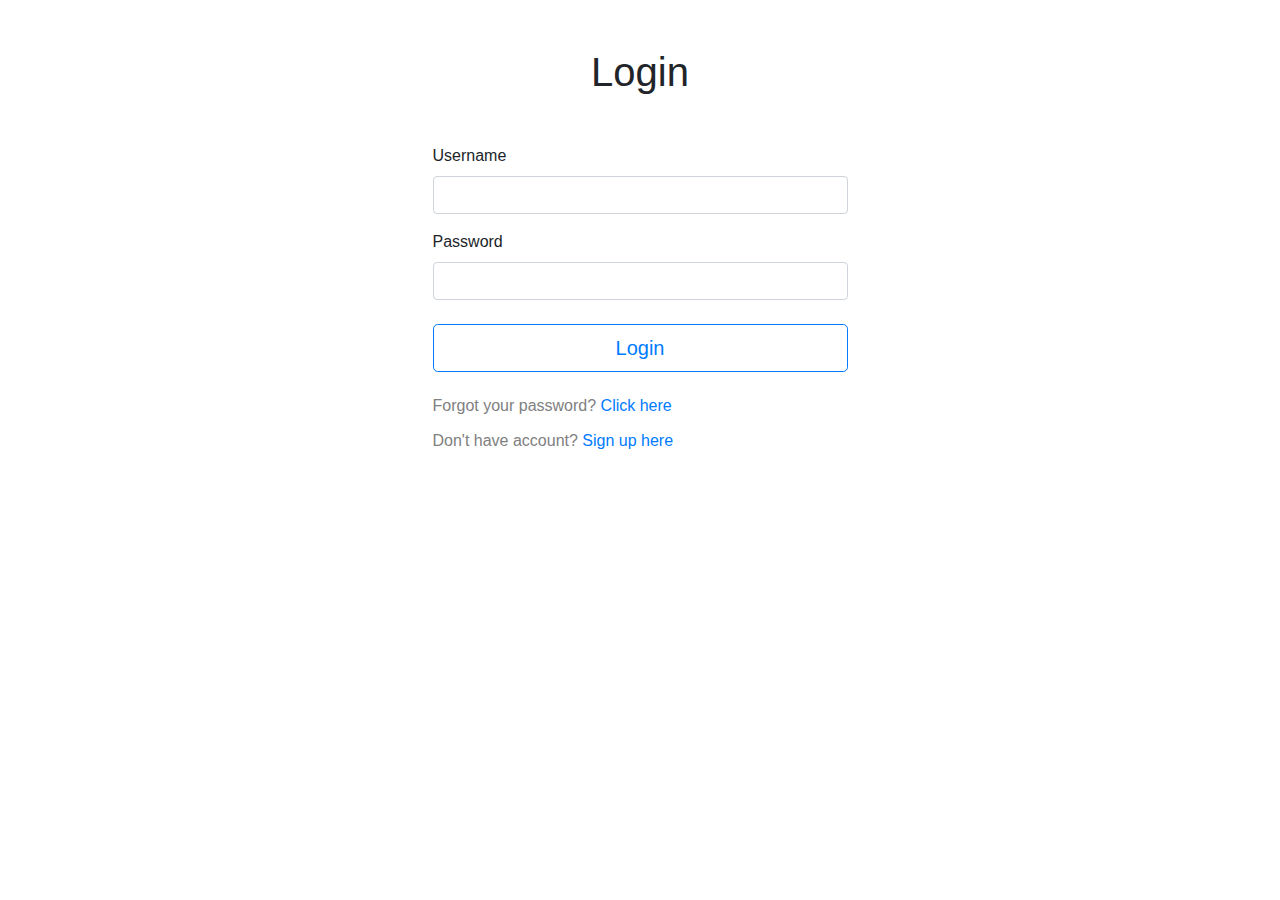
<file: src/main/resources/templates/login.html>
<!DOCTYPE html>
<!--
To change this license header, choose License Headers in Project Properties.
To change this template file, choose Tools | Templates
and open the template in the editor.
-->
<html>
    <head>
        <title>Login</title>
        <meta charset="utf-8">
        <meta name="viewport" content="width=device-width, initial-scale=1, shrink-to-fit=no">
        <link rel="stylesheet" th:href="@{/css/login.css}">
        <!-- Bootstrap CSS -->
        <link rel="stylesheet" href="https://stackpath.bootstrapcdn.com/bootstrap/4.4.1/css/bootstrap.min.css" integrity="sha384-Vkoo8x4CGsO3+Hhxv8T/Q5PaXtkKtu6ug5TOeNV6gBiFeWPGFN9MuhOf23Q9Ifjh" crossorigin="anonymous">
    </head>
    <body>
        <div class="container">
            <div class="row">
                <div class="col-md-5 mx-auto">
                    <div id="first">
                        <div class="myform form ">
                            <div class="logo mb-3">
                                <div class="container center_div">
                                    <h1 class="mt-5 mb-5 text-center">Login</h1>
                                    <form method="post" th:action="@{/user/login/validate}" th:object="${userLoginDto}">
                                        <div class="form-group mt-4">
                                            <label for="username">Username</label>
                                            <input th:field="*{username}" required="true" type="text" class="form-control" id="fullname">
                                            <span th:if="${#fields.hasErrors('username')}" th:errors="*{username}" class="text-danger help-block">
                                        </div>
                                        <div class="form-group">
                                            <label for="password">Password</label>
                                            <input th:field="*{password}" required="true"  type="password" class="form-control" id="password">
                                        </div>
                                        <button type="submit" class="btn btn-outline-primary btn-lg btn-block mt-4 mb-4">Login</button>
                                        <h6 style="color:gray;" class="mt-3 float-center">Forgot your password? <a href="/user/register">Click here</a></h6>
                                        <h6 style="color:gray;" class="mt-3">Don't have account? <a href="/user/register">Sign up here</a></h6>
                                    </form>
                                </div>
                            </div>
                        </div>
                    </div>
                </div>
            </div>
        </div>

    </body>
</html>
</file>
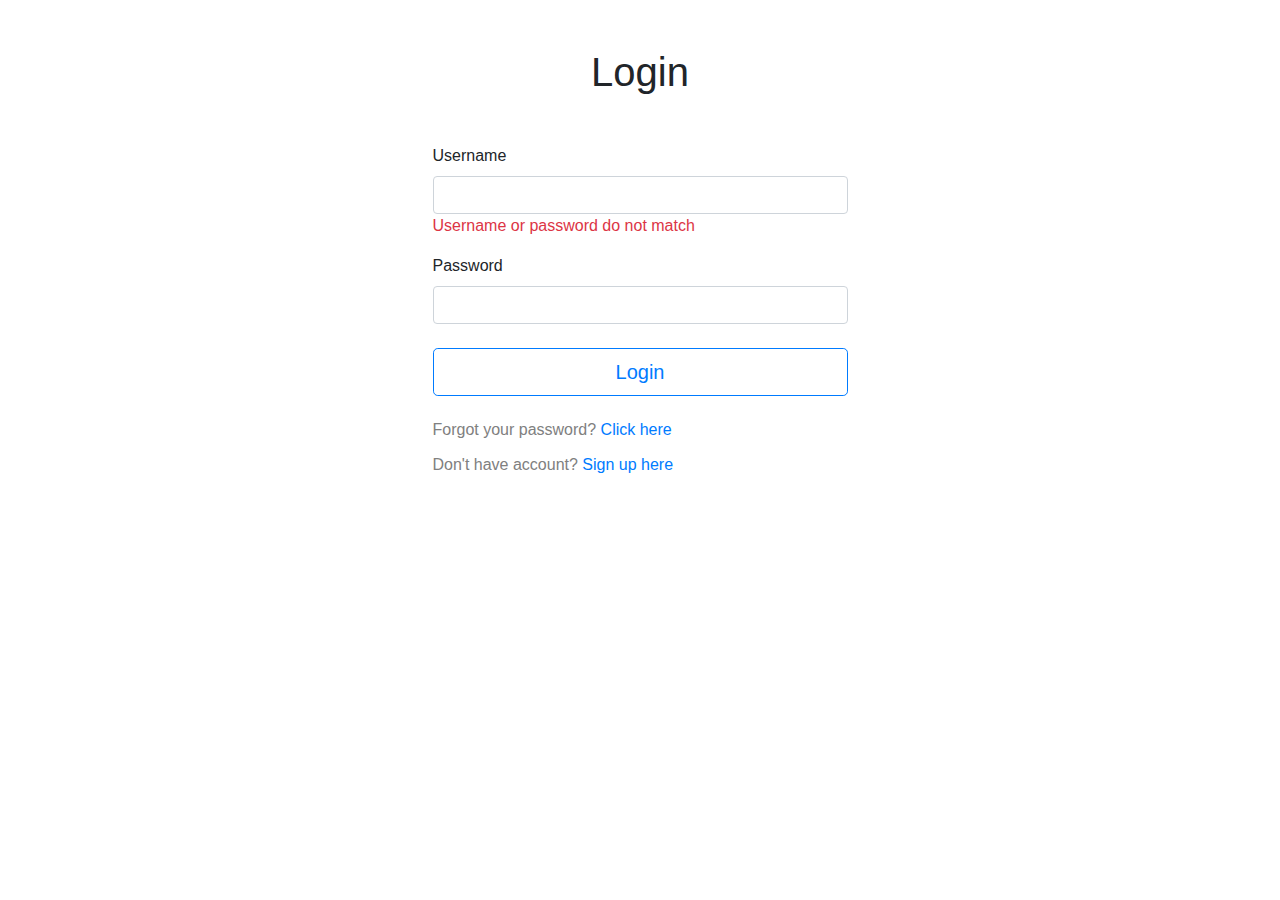
<file: src/main/resources/templates/loginError.html>
<!DOCTYPE html>
<!--
To change this license header, choose License Headers in Project Properties.
To change this template file, choose Tools | Templates
and open the template in the editor.
-->
<html>
    <head>
        <title>Login</title>
        <meta charset="utf-8">
        <meta name="viewport" content="width=device-width, initial-scale=1, shrink-to-fit=no">
        <link rel="stylesheet" th:href="@{/css/login.css}">
        <!-- Bootstrap CSS -->
        <link rel="stylesheet" href="https://stackpath.bootstrapcdn.com/bootstrap/4.4.1/css/bootstrap.min.css" integrity="sha384-Vkoo8x4CGsO3+Hhxv8T/Q5PaXtkKtu6ug5TOeNV6gBiFeWPGFN9MuhOf23Q9Ifjh" crossorigin="anonymous">
    </head>
    <body>
        <div class="container">
            <div class="row">
                <div class="col-md-5 mx-auto">
                    <div id="first">
                        <div class="myform form ">
                            <div class="logo mb-3">
                                <div class="container center_div">
                                    <h1 class="mt-5 mb-5 text-center">Login</h1>
                                    <form method="post" th:action="@{/user/login/validate}" th:object="${userLoginDto}">
                                        <div class="form-group mt-4">
                                            <label for="username">Username</label>
                                            <input th:field="*{username}" required="true" type="text" class="form-control" id="fullname">
                                            <p class="text-danger help-block">Username or password do not match
                                        </div>
                                        <div class="form-group">
                                            <label for="password">Password</label>
                                            <input th:field="*{password}" required="true"  type="password" class="form-control" id="password">
                                        </div>
                                        <button type="submit" class="btn btn-outline-primary btn-lg btn-block mt-4 mb-4">Login</button>
                                        <h6 style="color:gray;" class="mt-3 float-center">Forgot your password? <a href="/user/register">Click here</a></h6>
                                        <h6 style="color:gray;" class="mt-3">Don't have account? <a href="/user/register">Sign up here</a></h6>
                                    </form>
                                </div>
                            </div>
                        </div>
                    </div>
                </div>
            </div>
        </div>

    </body>
</html>
</file>
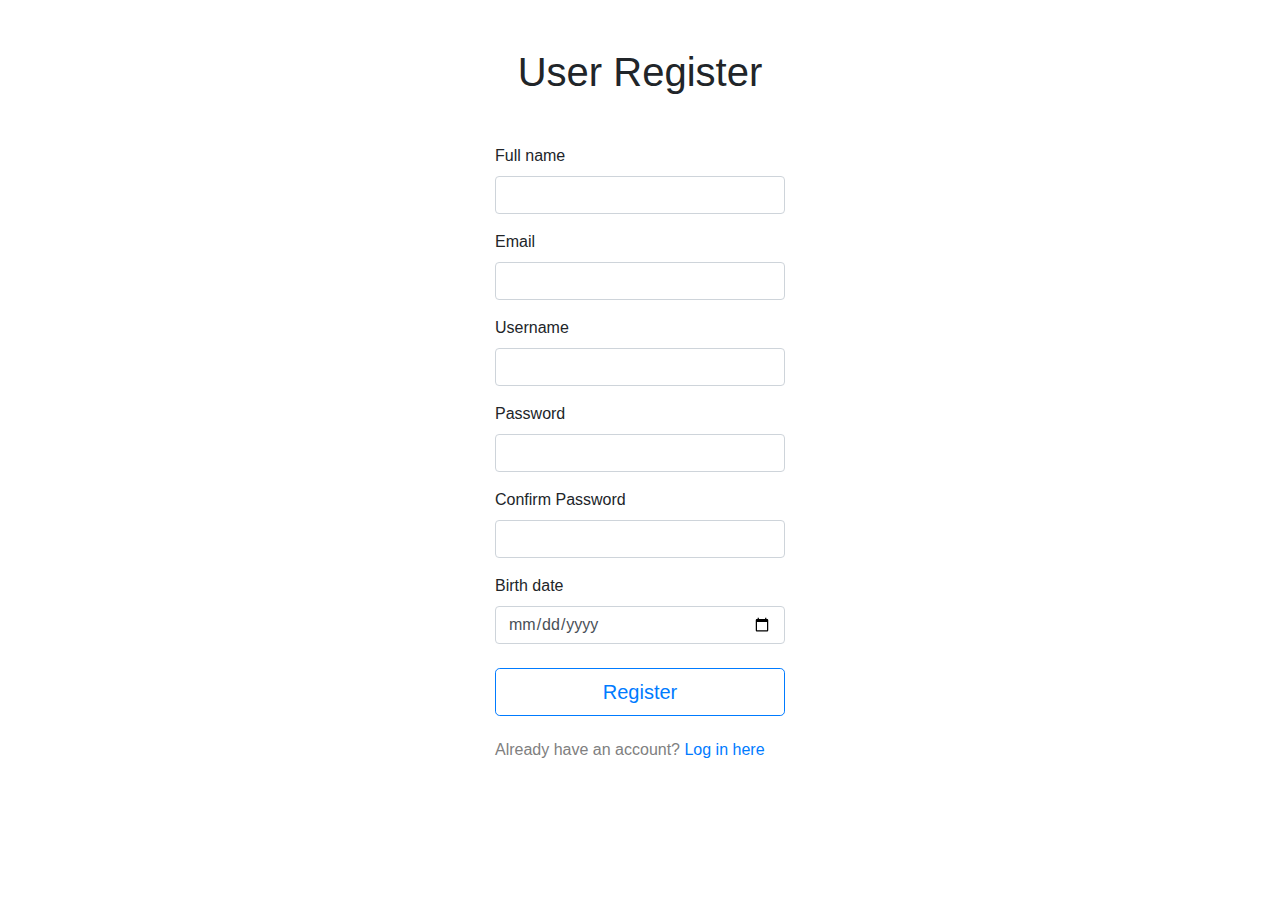
<file: src/main/resources/templates/register.html>
<!DOCTYPE html>
<!--
To change this license header, choose License Headers in Project Properties.
To change this template file, choose Tools | Templates
and open the template in the editor.
-->
<html>
    <head>
        <title>Register</title>
        <meta charset="utf-8">
        <meta name="viewport" content="width=device-width, initial-scale=1, shrink-to-fit=no">
        <link rel="stylesheet" th:href="@{/css/register.css}">
        <!-- Bootstrap CSS -->
        <link rel="stylesheet" href="https://stackpath.bootstrapcdn.com/bootstrap/4.4.1/css/bootstrap.min.css" integrity="sha384-Vkoo8x4CGsO3+Hhxv8T/Q5PaXtkKtu6ug5TOeNV6gBiFeWPGFN9MuhOf23Q9Ifjh" crossorigin="anonymous">
    </head>
    <body>
        <div class="container center_div w-25">
            <h1 class="mt-5 mb-5 text-center">User Register</h1>
            <form method="post" th:action="@{/user/save}" th:object="${userDto}">
                <div class="form-group mt-4">
                    <label for="fullname">Full name</label>
                    <input required="true" th:field="*{fullName}" type="text" class="form-control" id="fullname">
                    <span th:if="${#fields.hasErrors('fullName')}" th:errors="*{fullName}" class="text-danger help-block">
                </div>
                <div class="form-group">
                    <label for="email">Email</label>
                    <input required="true"  th:field="*{email}" type="text" class="form-control" id="email">
                    <span th:if="${#fields.hasErrors('email')}" th:errors="*{email}" class="text-danger help-block">
                </div>
                <div class="form-group">
                    <label for="username">Username</label>
                    <input required="true"  th:field="*{username}" type="text" class="form-control" id="username">
                    <span th:if="${#fields.hasErrors('username')}" th:errors="*{username}" class="text-danger help-block">
                </div>
                <div class="form-group">
                    <label for="password">Password</label>
                    <input required="true"  th:field="*{password}" type="password" class="form-control" id="password">
                    <span th:if="${#fields.hasErrors('password')}" th:errors="*{password}" class="text-danger help-block">
                </div>
                <div class="form-group">
                    <label for="password">Confirm Password</label>
                    <input required="true"  th:field="*{confirmPassword}" type="password" class="form-control" id="confirmpassword">
                    <span th:if="${#fields.hasErrors('confirmPassword')}" th:errors="*{confirmPassword}" class="text-danger help-block">
                </div>
                <div class="form-group">
                    <label for="age">Birth date</label>
                    <input type="date" th:field="*{birthDate}" class="form-control" id="birthdate">
                </div>
                <button type="submit" class="btn btn-outline-primary btn-lg btn-block mt-4 mb-4">Register</button>
                <h6 style="color:gray;" class="mt-3">Already have an account? <a href="/user/login">Log in here</a></h6>
            </form>
        </div>
    </body>
</html>
</file>
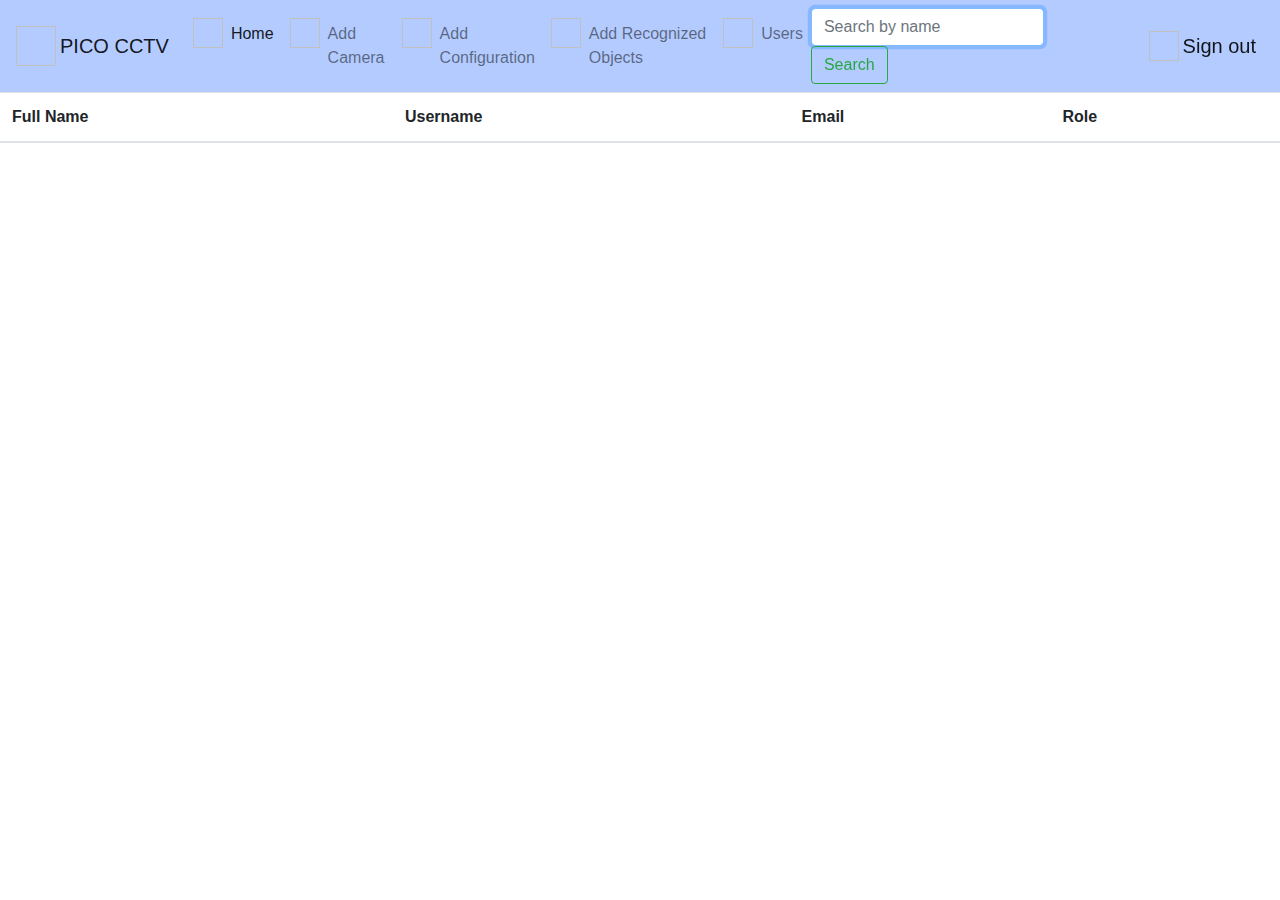
<file: src/main/resources/templates/users.html>
<!doctype html>
<html lang="en">
    <head>
        <!-- Required meta tags -->
        <meta charset="utf-8">
        <meta name="viewport" content="width=device-width, initial-scale=1, shrink-to-fit=no">

        <link rel="stylesheet" th:href="@{/css/index.css}">
        <!-- Bootstrap CSS -->
        <link rel="stylesheet" href="https://stackpath.bootstrapcdn.com/bootstrap/4.4.1/css/bootstrap.min.css" integrity="sha384-Vkoo8x4CGsO3+Hhxv8T/Q5PaXtkKtu6ug5TOeNV6gBiFeWPGFN9MuhOf23Q9Ifjh" crossorigin="anonymous">

        <title>Users</title>
    </head>
    <body>
        <nav class="navbar navbar-expand-lg navbar-light" style="background-color: #b3cbff;">
            <img th:src="@{/img/logo.png}" width="40" height="40" alt="">
            <a class="navbar-brand ml-1" th:href="@{/home(sid=${user.token})}">PICO CCTV</a>
            <button class="navbar-toggler" type="button" data-toggle="collapse" data-target="#navbarNav" aria-controls="navbarNav" aria-expanded="false" aria-label="Toggle navigation">
                <span class="navbar-toggler-icon"></span>
            </button>
            <div class="collapse navbar-collapse" id="navbarNav">
                <ul class="navbar-nav">
                    <img class="mt-1 ml-2" th:src="@{/img/house.png}" width="30" height="30" alt="">
                    <li class="nav-item active">
                        <a class="nav-link" th:href="@{/home(sid=${user.token})}">Home <span class="sr-only">(current)</span></a>
                    </li>
                    <img class="mt-1 ml-2" th:src="@{/img/add.png}" width="30" height="30" alt="">
                    <li class="nav-item">
                        <a class="nav-link" th:href="@{/camera/new(sid=${user.token})}">Add Camera</a>
                    </li>
                    <img class="mt-1 ml-2" th:src="@{/img/settings.png}" width="30" height="30" alt="">
                    <li class="nav-item">
                        <a class="nav-link" th:href="@{/configuration/new(sid=${user.token})}">Add Configuration</a>
                    </li>
                    <img th:if="${user.role.name == 'ADMIN'}" class="mt-1 ml-2" th:src="@{/img/recognize.png}" width="30" height="30" alt="">
                    <li th:if="${user.role.name == 'ADMIN'}" class="nav-item">
                        <a class="nav-link" th:href="@{/object/new(sid=${user.token})}">Add Recognized Objects</a>
                    </li>
                    <img th:if="${user.role.name == 'ADMIN'}" class="mt-1 ml-2" th:src="@{/img/users.png}" width="30" height="30" alt="">
                    <li th:if="${user.role.name == 'ADMIN'}" class="nav-item">
                        <a class="nav-link" th:href="@{/users(sid=${user.token})}">Users</a>
                    </li>
                </ul>
            </div>
            <form th:action="@{/search}" class="form-inline my-2 my-lg-0 mr-4">
                <input autofocus="autofocus" name="q" class="form-control mr-sm-2" type="search" placeholder="Search by name" aria-label="Search">
                <input style="display:none" name="sid" th:value="${user.token}"></input>
                <button class="btn btn-outline-success my-2 my-sm-0" type="submit">Search</button>
            </form>
            <img class="ml-5" th:src="@{/img/sign.png}" width="30" height="30" alt="">
            <a class="navbar-brand ml-1 mr-2" href="/user/login">Sign out</a>
        </nav>

        <div >
            <table class="table">
                <thead>
                    <tr>
                        <th scope="col">Full Name</th>
                        <th scope="col">Username</th>
                        <th scope="col">Email</th>
                        <th scope="col">Role</th>
                    </tr>
                </thead>
                <tbody th:each="userAdmin : ${users}">
                    <tr>
                        <td th:text="${userAdmin.fullName}"></td>
                        <td th:text="${userAdmin.username}"></td>
                        <td th:text="${userAdmin.email}"></td>
                        <td th:text="${userAdmin.role.name}"></td>
                    </tr>
                </tbody>
            </table>
        </div>

        <!-- Optional JavaScript -->
        <!-- jQuery first, then Popper.js, then Bootstrap JS -->
        <script src="https://code.jquery.com/jquery-3.4.1.slim.min.js" integrity="sha384-J6qa4849blE2+poT4WnyKhv5vZF5SrPo0iEjwBvKU7imGFAV0wwj1yYfoRSJoZ+n" crossorigin="anonymous"></script>
        <script src="https://cdn.jsdelivr.net/npm/popper.js@1.16.0/dist/umd/popper.min.js" integrity="sha384-Q6E9RHvbIyZFJoft+2mJbHaEWldlvI9IOYy5n3zV9zzTtmI3UksdQRVvoxMfooAo" crossorigin="anonymous"></script>
        <script src="https://stackpath.bootstrapcdn.com/bootstrap/4.4.1/js/bootstrap.min.js" integrity="sha384-wfSDF2E50Y2D1uUdj0O3uMBJnjuUD4Ih7YwaYd1iqfktj0Uod8GCExl3Og8ifwB6" crossorigin="anonymous"></script>
    </body>
</html>
</file>
